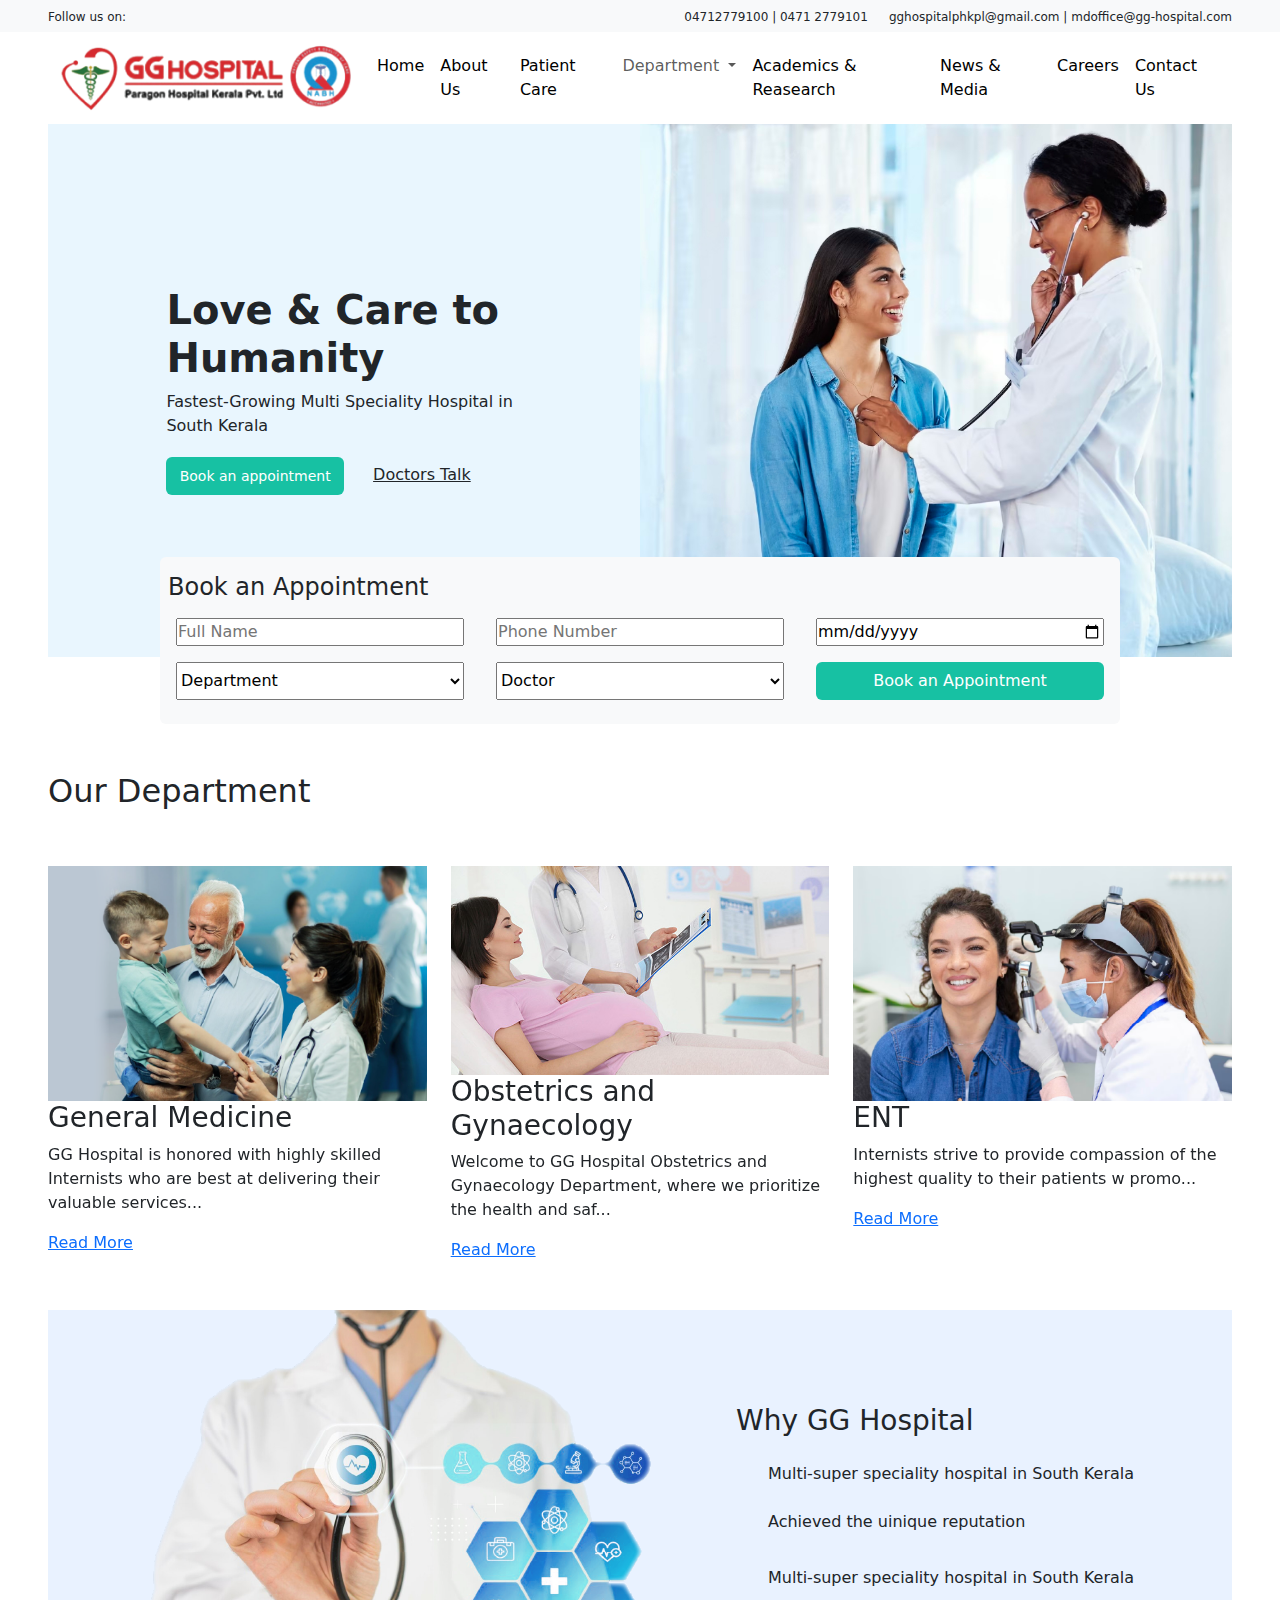
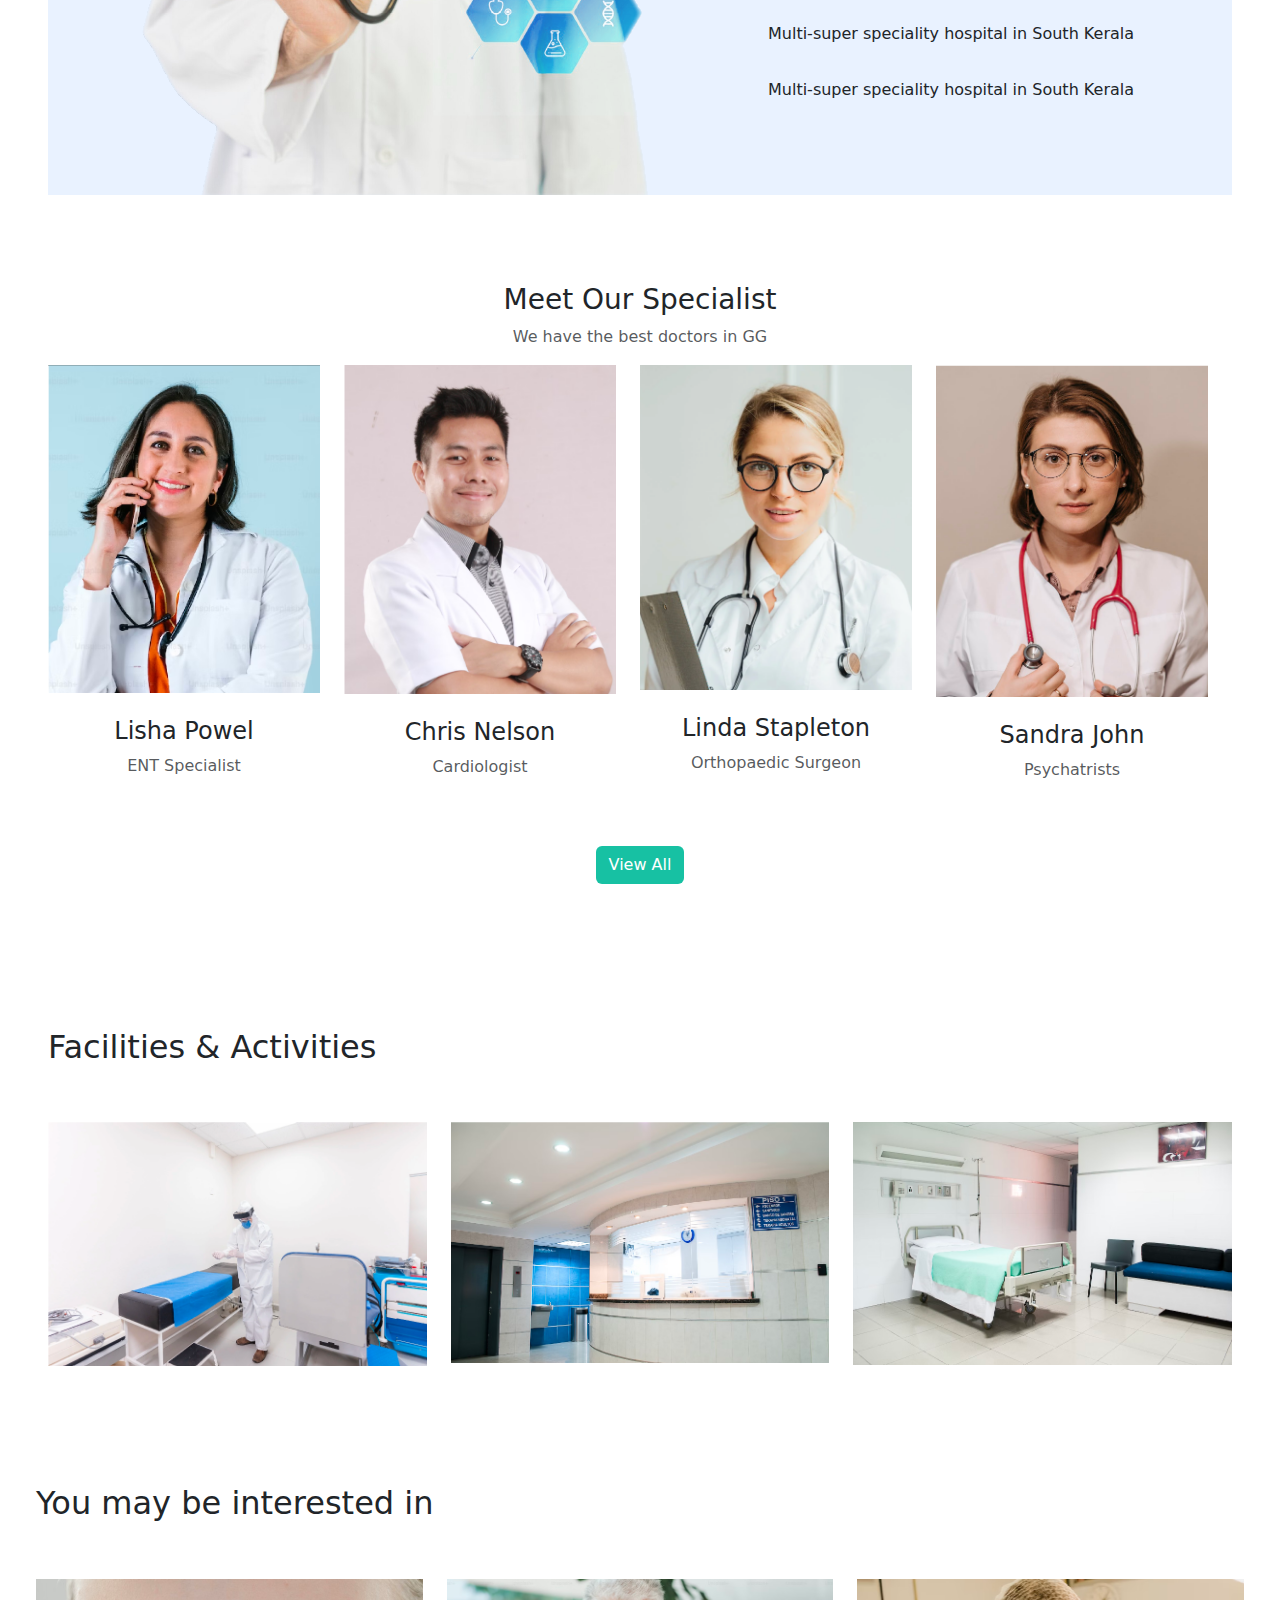
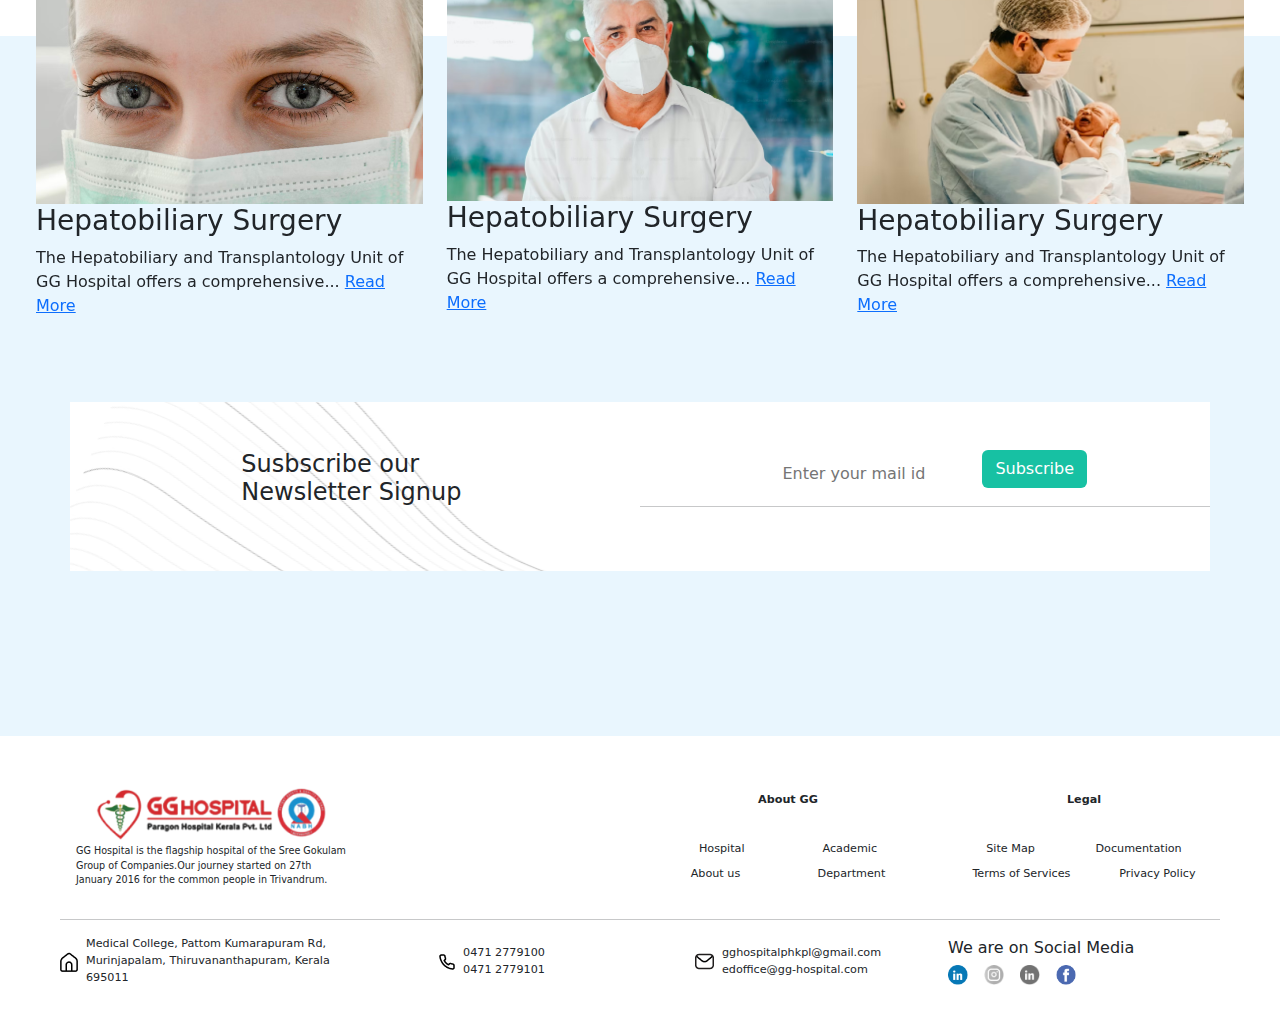
<file: index.html>
<!DOCTYPE html>
<html lang="en">
 
<head>
    <meta charset="UTF-8">
    <meta name="viewport" content="width=device-width, initial-scale=1.0">
    <title>GG Hospital</title>
    <link rel="stylesheet" href="https://cdnjs.cloudflare.com/ajax/libs/font-awesome/5.15.4/css/all.min.css">
    <link rel="stylesheet" href="index.css">
    <link href="https://cdn.jsdelivr.net/npm/bootstrap@5.3.3/dist/css/bootstrap.min.css" rel="stylesheet"
        integrity="sha384-QWTKZyjpPEjISv5WaRU9OFeRpok6YctnYmDr5pNlyT2bRjXh0JMhjY6hW+ALEwIH" crossorigin="anonymous">
    <link rel="stylesheet" href="https://cdn.jsdelivr.net/npm/bootstrap-icons@1.11.1/font/bootstrap-icons.css"
        integrity="sha384-4LISF5TTJX/fLmGSxO53rV4miRxdg84mZsxmO8Rx5jGtp/LbrixFETvWa5a6sESd" crossorigin="anonymous">
 
</head>
 
<body>
    <div class="d-flex justify-content-between px-5 py-1 bg-light">
        <div>
            <p class="d-inline fs-12">Follow us on: </p>
            <a href="" class="text-muted px-2 fs-12"><i class="bi bi-linkedin"></i></a>
            <a href="" class="text-muted px-2 fs-12"><i class="bi bi-youtube"></i></a>
            <a href="" class="text-muted px-2 fs-12"><i class="bi bi-instagram"></i></a>
            <a href="" class="text-muted px-2 fs-12"><i class="bi bi-facebook"></i></a>
        </div>
        <div>
            <i class="bi bi-telephone"></i>
            <p class="d-inline me-3 fs-12">04712779100 | 0471 2779101</p>
            <i class="bi bi-envelope"></i>
            <p class="d-inline fs-12">gghospitalphkpl@gmail.com | mdoffice@gg-hospital.com</p>
        </div>
    </div>
    <nav class="navbar navbar-expand-lg mx-5">
        <div class="container-fluid d-flex justify-content-between">
            <div>
                <a class="navbar-brand" href="#"><img src="assests/logo.png" /></a>
            </div>
            <div>
                <button class="navbar-toggler" type="button" data-bs-toggle="collapse"
                    data-bs-target="#navbarSupportedContent" aria-controls="navbarSupportedContent"
                    aria-expanded="false" aria-label="Toggle navigation">
                    <span class="navbar-toggler-icon"></span>
                </button>
                <div class="collapse navbar-collapse" id="navbarSupportedContent">
                    <ul class="navbar-nav me-auto mb-2 mb-lg-0">
                        <li class="nav-item">
                            <a class="nav-link active " aria-current="page" href="#">Home</a>
                        </li>
                        <li class="nav-item">
                            <a class="nav-link active" aria-current="page" href="#">About Us</a>
                        </li>
                        <li class="nav-item">
                            <a class="nav-link active" aria-current="page" href="#">Patient Care</a>
                        </li>
                        <li class="nav-item dropdown">
                            <a class="nav-link dropdown-toggle" href="#" role="button" data-bs-toggle="dropdown"
                                aria-expanded="false">
                                Department
                            </a>
                            <ul class="dropdown-menu">
                                <li><a class="dropdown-item" href="#">Preventive Checkup Directory</a></li>
                            </ul>
                        </li>
                        <li class="nav-item">
                            <a class="nav-link active" aria-current="page" href="#">Academics & Reasearch</a>
                        </li>
                        <li class="nav-item">
                            <a class="nav-link active" aria-current="page" href="#">News & Media</a>
                        </li>
                        <li class="nav-item">
                            <a class="nav-link active" aria-current="page" href="#">Careers</a>
                        </li>
                        <li class="nav-item">
                            <a class="nav-link active" aria-current="page" href="#">Contact Us</a>
                        </li>
                    </ul>
                </div>
            </div>
        </div>
    </nav>
 
    <div class="d-flex mx-5">
        <div class="d-flex justify-content-center align-items-center w-50 bg-home">
            <div class="d-flex flex-column w-60">
                <h1 class="fw-bolder">Love & Care to Humanity</h1>
                <p>Fastest-Growing Multi Speciality Hospital in South Kerala</p>
                <div>
                    <button class="btn btn-custom w-50 me-3 text-white"><span class="fs-14">Book an appointment</span></button>
                    <a class="text-dark"><i class="bi bi-play-circle-fill pe-2 fs-24"></i>Doctors Talk</a>
                </div>
            </div>
        </div>
        <div class="w-50">
            <img class="w-100" src="assests/home-image.png" alt="home-image">
        </div>
    </div>
 
    <!-- home section -->
    <div class="d-flex justify-content-center">
        <div class="d-flex flex-column mx-5 py-3 rounded m0 w-75 bg-light">
            <h4 class="ps-2">Book an Appointment</h4>
            <form>
                <div class="d-flex flex-wrap justify-content-around py-2">
                    <input class="w-30" type="text" placeholder="Full Name">
                    <input class="w-30" type="number" placeholder="Phone Number">
                    <input class="w-30" type="date" placeholder="Select Date">
                </div>
                <div class="d-flex flex-wrap justify-content-around py-2">
                    <select class="w-30">
                        <option class="text-muted">Department</option>
                        <option>Genral Medicine</option>
                        <option>Obstetris and Gynaecology</option>
                        <option>ENT</option>
                        <option>Emergency Medicine</option>
                        <option>Dermatology</option>
                    </select>
                    <select class="w-30">
                        <option>Doctor</option>
                    </select>
                    <button class="btn btn-custom w-30 text-white">Book an Appointment</button>
                </div>
            </form>
        </div>
    </div>
 
 
    <!-- our departments section -->
    <div class="mx-5 pb-5">
        <div class="d-flex justify-content-between py-5">
            <h2>Our Department</h2>
            <div>
                <button class="border-0 bg-white px-2" data-bs-target="#carouselSlides" data-bs-slide="previous">
                    <i class="bi bi-arrow-left fs-24"></i>
                </button>
                <button class="border-0 bg-white fs-24" data-bs-target="#carouselSlide1" data-bs-slide="next">
                    <i class="bi bi-arrow-right"></i>
                </button>
            </div>
        </div>
        <div id="carouselSlide1" class="carousel slide position-relative" data-bs-ride="carousel">
            <div class="carousel-inner">
                <div class="carousel-item active">
                    <div class="row">
                        <div class="col-4">
                            <img src="assests/D1.jpg" class="d-block w-100" alt="D1">
                            <div class="description">
                                <h3>General Medicine</h3>
                                <p>GG Hospital is honored with highly skilled Internists who are best at delivering
                                    their valuable services...</p>
                                <a href="" class="text-primary">Read More</a>
                            </div>
                        </div>
                        <div class="col-4">
                            <img src="assests/D2.jpg" class="d-block w-100" alt="D2">
                            <h3>Obstetrics and Gynaecology</h3>
                            <p>Welcome to GG Hospital Obstetrics and Gynaecology Department, where we prioritize the
                                health and saf...</p>
                            <a href="" class="text-primary">Read More</a>
                        </div>
                        <div class="col-4">
                            <img src="assests/D3.jpg" class="d-block w-100" alt="D3">
                            <h3>ENT</h3>
                            <p>Internists strive to provide compassion of the highest quality to their patients w
                                promo...</p>
                            <a href="" class="text-primary">Read More</a>
                        </div>
                    </div>
                </div>
                <div class="carousel-item">
                    <div class="row">
                        <div class="col-4">
                            <img src="assests/D4.jpg" class="d-block w-100" alt="D4">
                            <h3>Orthopaedics</h3>
                            <a href="" class="text-primary">Read More</a>
                        </div>
                        <div class="col-4">
                            <img src="assests/D5.jpg" class="d-block w-100" alt="D5">
                            <h3>Emergency Medicine</h3>
                            <p>We have a state-of-the-art emergency department manned by qualified and trained emergency
                                physicians...</p>
                            <a href="" class="text-primary">Read More</a>
 
                        </div>
                        <div class="col-4">
                            <img src="assests/D6.jpg" class="d-block w-100" alt="D6">
                            <h3>Pediatrics Cardiology</h3>
                            <p>Internists strive to provide compassionate care of the highest quality to their patients
                                while promoting healthy lifestyles...</p>
                            <a href="" class="text-primary">Read More</a>
 
                        </div>
                    </div>
                </div>
            </div>
        </div>
    </div>
    <!-- why gg hospital section -->
    <div class="bg-why-gg-hospital d-flex mx-5">
        <div class="w-50">
            <img src="assests/why-gg-image" alt="why-gg-hospital">
        </div>
        <div class="d-flex flex-column w-50 justify-content-center mx-5 px-5 py-5">
            <h3 class="my-4">Why GG Hospital</h3>
            <div class="d-flex">
                <i class="bi bi-check-circle px-3 text-success"></i>
                <p>Multi-super speciality hospital in South Kerala</p>
            </div>
            <div class="d-flex my-2">
                <i class="bi bi-check-circle px-3 text-success"></i>
                <p>Achieved the uinique reputation</p>
            </div>
            <div class="d-flex my-2">
                <i class="bi bi-check-circle px-3 text-success"></i>
                <p>Multi-super speciality hospital in South Kerala</p>
            </div>
            <div class="d-flex my-2">
                <i class="bi bi-check-circle px-3 text-success"></i>
                <p>Multi-super speciality hospital in South Kerala</p>
            </div>
            <div class="d-flex my-2">
                <i class="bi bi-check-circle px-3 text-success"></i>
                <p>Multi-super speciality hospital in South Kerala</p>
            </div>
        </div>
    </div>
 
    <!-- meet our specialist section -->
 
    <div class="d-flex flex-column my-5 mx-5 pt-40">
        <div class="d-flex justify-content-center">
            <h3>Meet Our Specialist</h3>
        </div>
        <div class="d-flex justify-content-center">
            <p class="text-muted">We have the best doctors in GG</p>
        </div>
        <div class="row w-100">
            <div class="col-3">
                <img src="assests/doc1-image.png " class="w-100" alt="doc1">
                <h4 class="d-flex justify-content-center mt-4">Lisha Powel</h4>
                <p class="d-flex justify-content-center text-muted">ENT Specialist</p>
            </div>
            <div class="col-3">
                <img src="assests/doc2-image.png" class="w-100" alt="doc2">
                <h4 class="d-flex justify-content-center mt-4">Chris Nelson</h4>
                <p class="d-flex justify-content-center text-muted">Cardiologist</p>
            </div>
            <div class="col-3">
                <img src="assests/doc3-image.png" class="w-100"alt="doc3">
                <h4 class="d-flex justify-content-center mt-4">Linda Stapleton</h4>
                <p class="d-flex justify-content-center text-muted">Orthopaedic Surgeon</p>
            </div>
            <div class="col-3">
                <img src="assests/doc4-image.png" class="w-100" alt="doc4">
                <h4 class="d-flex justify-content-center mt-4">Sandra John</h4>
                <p class="d-flex justify-content-center text-muted">Psychatrists</p>
            </div>
             
        </div>
        <div class="d-flex justify-content-center my-5">
            <button type="button" class="btn btn-custom text-white ">View All</button>
        </div>
    </div>
 
    <!-- facilities and activities section -->
    <div class="mx-5 my-5">
        <div class="d-flex justify-content-between py-5">
            <h2 >Facilities & Activities</h2>
            <div>
                <button class="border-0 bg-white px-2" data-bs-target="#carouselSlide2" data-bs-slide="previous">
                    <i class="bi bi-arrow-left fs-24"></i>
                </button>
                <button class="border-0 bg-white fs-24" data-bs-target="#carouselSlide2" data-bs-slide="next">
                    <i class="bi bi-arrow-right"></i>
                </button>
            </div>
        </div>
        <div id="carouselSlide2" class="carousel slide position-relative " style="margin-bottom: 270px;" data-bs-ride="carousel">
            <div class="carousel-inner">
                <div class="carousel-item active">
                    <div class="row">
                        <div class="col-4">
                            <img src="assests/facility1-image.png" class="d-block w-100" alt="D1">
                        </div>
                        <div class="col-4">
                            <img src="assests/facility2-image.png" class="d-block w-100" alt="D2">
                        </div>
                        <div class="col-4">
                            <img src="assests/facility3-image.png" class="d-block w-100" alt="D3">
                        </div>
                    </div>
                </div>
                <div class="carousel-item">
                    <div class="row">
                        <div class="col-4">
                            <img src="assests/facility1-image.png" class="d-block w-100" alt="D4">
                        </div>
                        <div class="col-4">
                            <img src="assests/facility2-image.png" class="d-block w-100" alt="D5">
                        </div>
                        <div class="col-4">
                            <img src="assests/facility3-image.png" class="d-block w-100" alt="D6">
                        </div>
                    </div>
                </div>
            </div>
        </div>
    </div>
   
</div>
 
<!-- you may be interested in section  -->
 

 
<!-- news letter -->
 
<div class="bg-intrestbackground  d-flex row justify-content-center">

    
    <div class="d-flex justify-content-center">
        <!-- Interest starts -->
        <div class="mx-5 interests">
            <div class="d-flex justify-content-between py-5">
                <h2>You may be interested in</h2>
                <div>
                    <button class="border-0 bg-white px-2" data-bs-target="#carouselSlide3" data-bs-slide="previous">
                        <i class="bi bi-arrow-left fs-24"></i>
                    </button>
                    <button class="border-0 bg-white fs-24" data-bs-target="#carouselSlide3" data-bs-slide="next">
                        <i class="bi bi-arrow-right"></i>
                    </button>
                </div>
            </div>
            <div id="carouselSlide3" class="carousel slide position-relative" data-bs-ride="carousel">
                <div class="carousel-inner">
                    <div class="carousel-item active">
                        <div class="row">
                            <div class="col-4">
                                <img src="assests/interest1-image.png" class="d-block w-100" alt="i1">
                                    <h3>Hepatobiliary Surgery</h3>
                                    <p> The Hepatobiliary and Transplantology Unit of GG Hospital offers a comprehensive... <a href="">Read More</a></p>
                            </div>
                            <div class="col-4">
                                <img src="assests/interest2-image.png" class="d-block w-100" alt="i2">
                                <h3>Hepatobiliary Surgery</h3>
                                    <p> The Hepatobiliary and Transplantology Unit of GG Hospital offers a comprehensive... <a href="">Read More</a></p>
                            </div>
                            <div class="col-4">
                                <img src="assests/interest3-image.png" class="d-block w-100" alt="i3">
                                <h3>Hepatobiliary Surgery</h3>
                                    <p> The Hepatobiliary and Transplantology Unit of GG Hospital offers a comprehensive... <a href="">Read More</a></p>
                            </div>
                        </div>
                    </div>
                    <div class="carousel-item">
                        <div class="row ">
                            <div class="col-4">
                                <img src="assests/interest1-image.png" class="d-block w-100" alt="i4">
                                <h3>Hepatobiliary Surgery</h3>
                                <p> The Hepatobiliary and Transplantology Unit of GG Hospital offers a comprehensive... <a href="">Read More</a></p>
                            </div>
                            <div class="col-4">
                                <img src="assests/interest2-image.png" class="d-block w-100" alt="i5">
                                <h3>Hepatobiliary Surgery</h3>
                                    <p> The Hepatobiliary and Transplantology Unit of GG Hospital offers a comprehensive... <a href="">Read More</a></p>
         
                            </div>
                            <div class="col-4">
                                <img src="assests/interest3-image.png" class="d-block w-100" alt="i6">
                                <h3>Hepatobiliary Surgery</h3>
                                    <p> The Hepatobiliary and Transplantology Unit of GG Hospital offers a comprehensive... <a href="">Read More</a></p>
         
                            </div>
                        </div>
                    </div>
                </div>
            </div>
        </div>



        <!-- Interest ends -->

    </div>
    <div class="d-flex justify-content-center ">
        <div class="subscribe ">
            <div class="bg-subscribe d-flex justify-content-center py-5 ">
                <div class="w-50">
                    <h4 class="w-40 mx-auto ">Susbscribe our Newsletter Signup</h4>
                </div>
                <div class="w-50">
                    <div class="w-50 mx-auto d-flex ">
                        <div>
                        
                            <input type="email" placeholder="Enter your mail id" class="py-1 mt-2 border-0">
                        </div>
                        <div >
                            <button type="button" class="btn btn-custom text-white ">Subscribe</button>


                        </div>

                    </div>
                    <hr>
                </div>
            </div>
        </div>
    </div>
    
</div>
<div class="d-flex row justify-content-center m-5">
    <div class="">
        <div class="row">
            <div class="col-6" >
                <div class="d-flex row justify-content-center ">
                    <div class="px-5">
                        <img src="assests/logo.png" alt="logo" style="height: 60px;">
    
                    </div>
                    <div>
                        <p class="px-3" style="font-size: 0.6rem;">GG Hospital is the flagship hospital of the Sree Gokulam  <BR> Group of Companies.Our journey started on 27th <br>
            January 2016 for the common people in Trivandrum.</p>
    
                    </div>

                </div>

            </div>
            <div class="col-3" style="font-size: 0.7rem;">
                <div class="footermain">
                    <div class="col-12  d-flex p-2 justify-content-center">
                        <p class="fw-bolder">About GG</p>
                    </div>
                    <div class="d-flex flex-wrap justify-content-around ">
                            <div class="col-12 d-flex justify-content-around p-2">
                                <div>Hospital</div>
                                <div>Academic</div>

                            </div>
                            <div class="col-12 d-flex justify-content-around">
                                <div>About us</div>
                                <div>Department</div>

                            </div>
                        
                       
                           
                       
                      
                    </div>

                </div>

            </div>
                
            <div class="col-3" style="font-size: 0.7rem;">
                <div class="footermain2">
                    <div class="col-12  d-flex p-2 justify-content-center">
                        <p class="fw-bolder">Legal</p>
                    </div>
                    <div class="d-flex flex-wrap justify-content-center ">
                            <div class="col-12 d-flex justify-content-around p-2">
                                <div>Site Map</div>
                                <div>Documentation</div>

                            </div>
                            <div class="col-12 d-flex justify-content-around">
                                <div>Terms of Services</div>
                                <div>Privacy Policy</div>

                            </div>
                        
                       
                           
                       
                      
                    </div>

                </div>
                
            </div>

        </div>

    </div>
    <div class="" style="font-size: .7rem;">
        <hr>
        <div class="d-flex justify-content-between align-items-center     row">
            <div class="d-flex align-items-center gap-2 col-3">
                <img src="../assests/icons/home.png" alt="" class="footer-icons">

                    <p class="my-auto">Medical College, Pattom Kumarapuram Rd, <br> Murinjapalam, Thiruvananthapuram, Kerala 695011</p>
            </div>
            <div class="d-flex align-items-center justify-content-center gap-2 col-3">
                <img src="../assests/icons/phone.png" alt="" class="footer-icons">
                <p class="my-auto">0471 2779100 <br>0471 2779101</p>
            </div>
            <div class="d-flex align-items-center justify-content-center gap-2 col-3">
                <img src="../assests/icons/mail.png" alt="" class="footer-icons">
                <p class="my-auto">gghospitalphkpl@gmail.com <br> edoffice@gg-hospital.com</p>
            </div>
            <div class="col-3">
                <h6>We are on Social Media</h6>
                <div class="d-flex justify-content-between gap-3" id="footer-social"style="width:20px;">
                    <img src="../assests/icons/linkedin.png" alt=""style="width:20px;">
                    <img src="../assests/icons/instagram.png" alt=""style="width:20px;">
                    <img src="../assests/icons/linkdin.png" alt=""style="width:20px;">
                    <img src="../assests/icons/fb.png" alt=""style="width:20px;">
                </div>
            </div>
        </div>


</div>
</body>
<script src="https://cdnjs.cloudflare.com/ajax/libs/bootstrap/5.3.0/js/bootstrap.bundle.min.js "></script>
<script src="ggjavasc.js"></script>
 
</html>
</file>
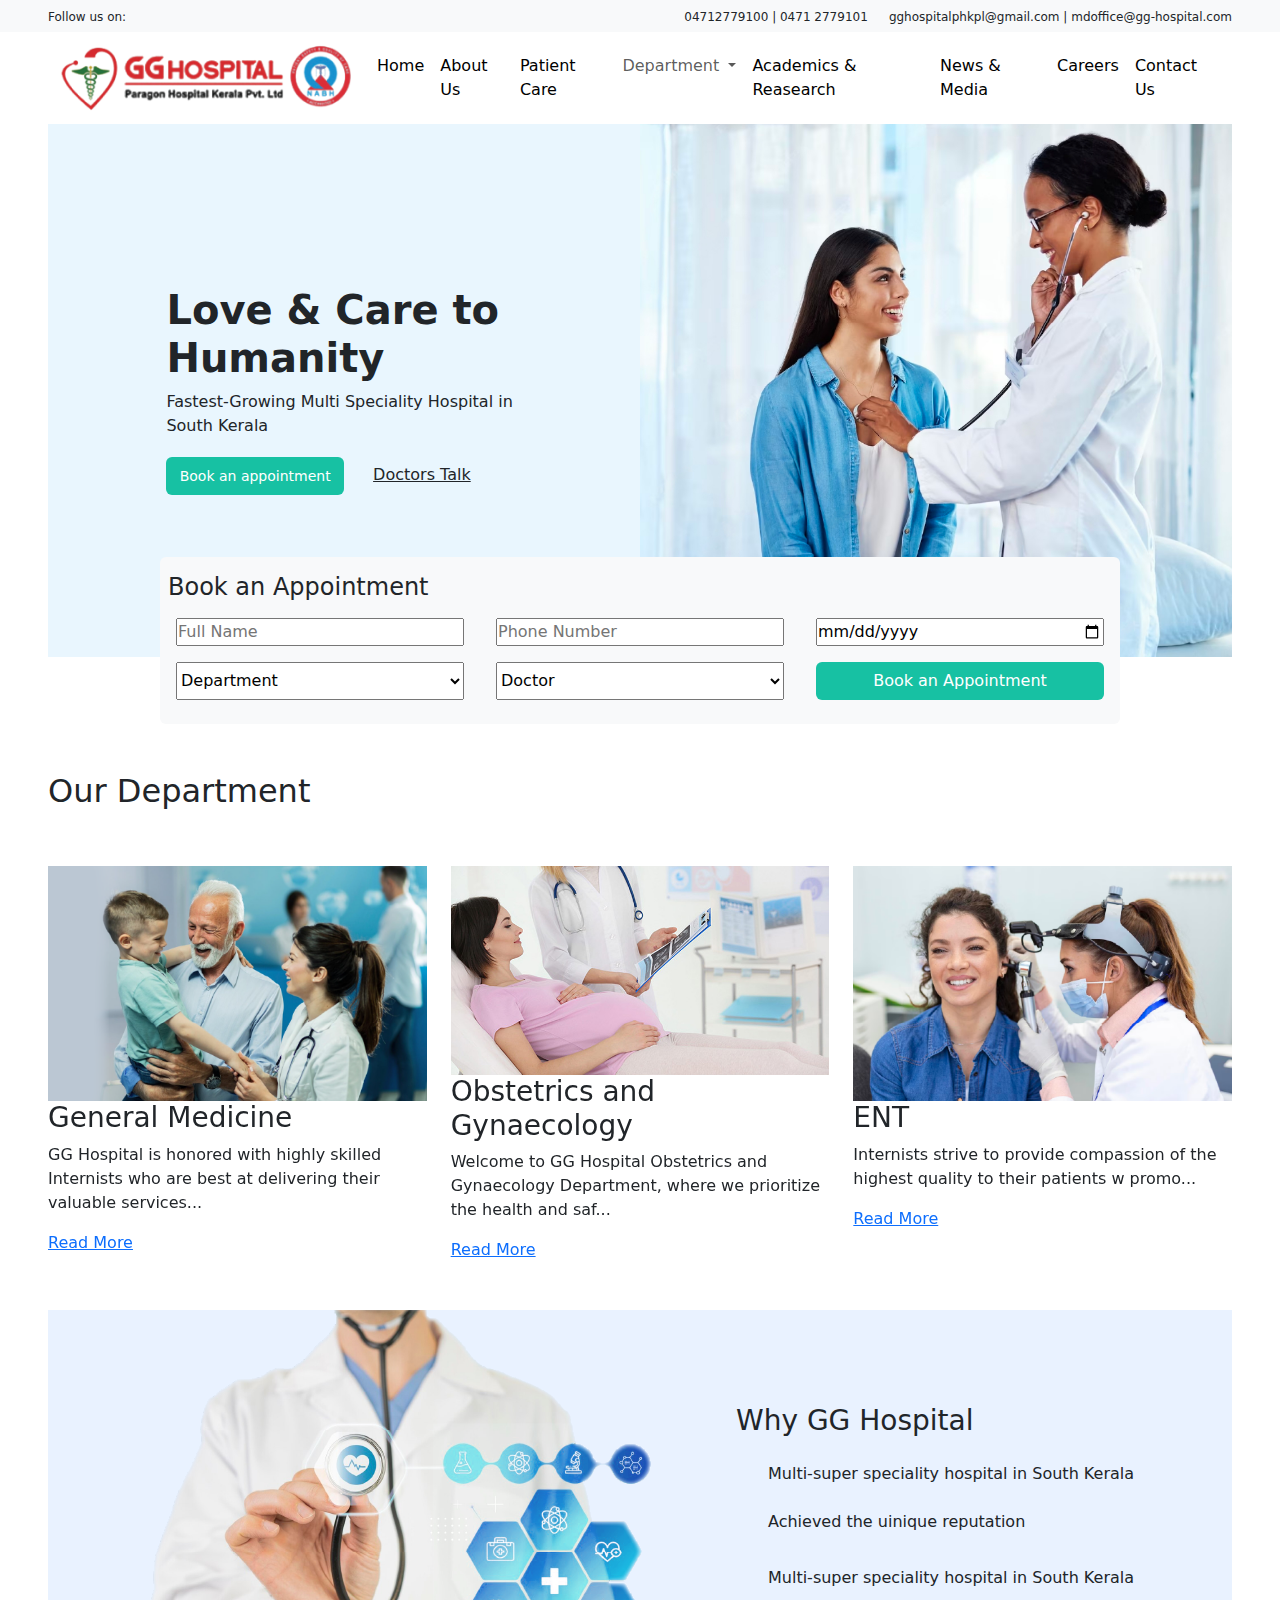
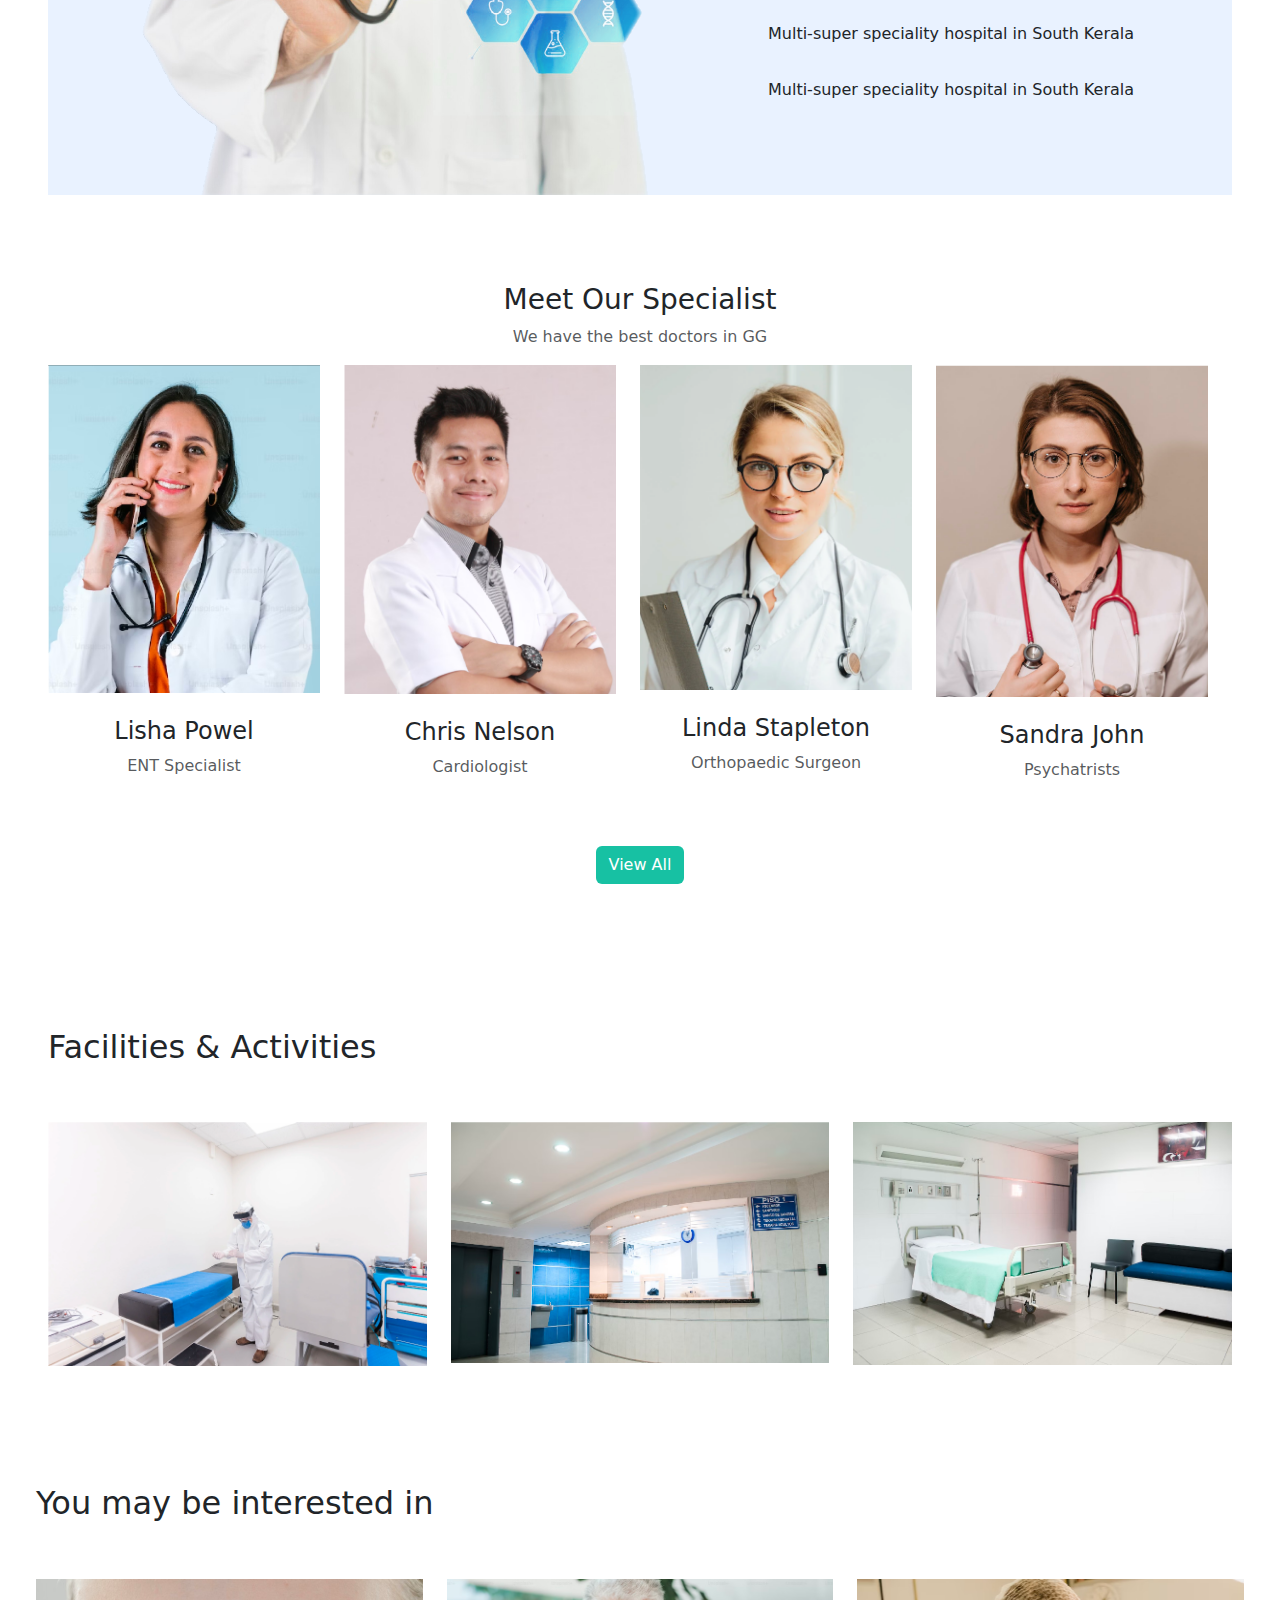
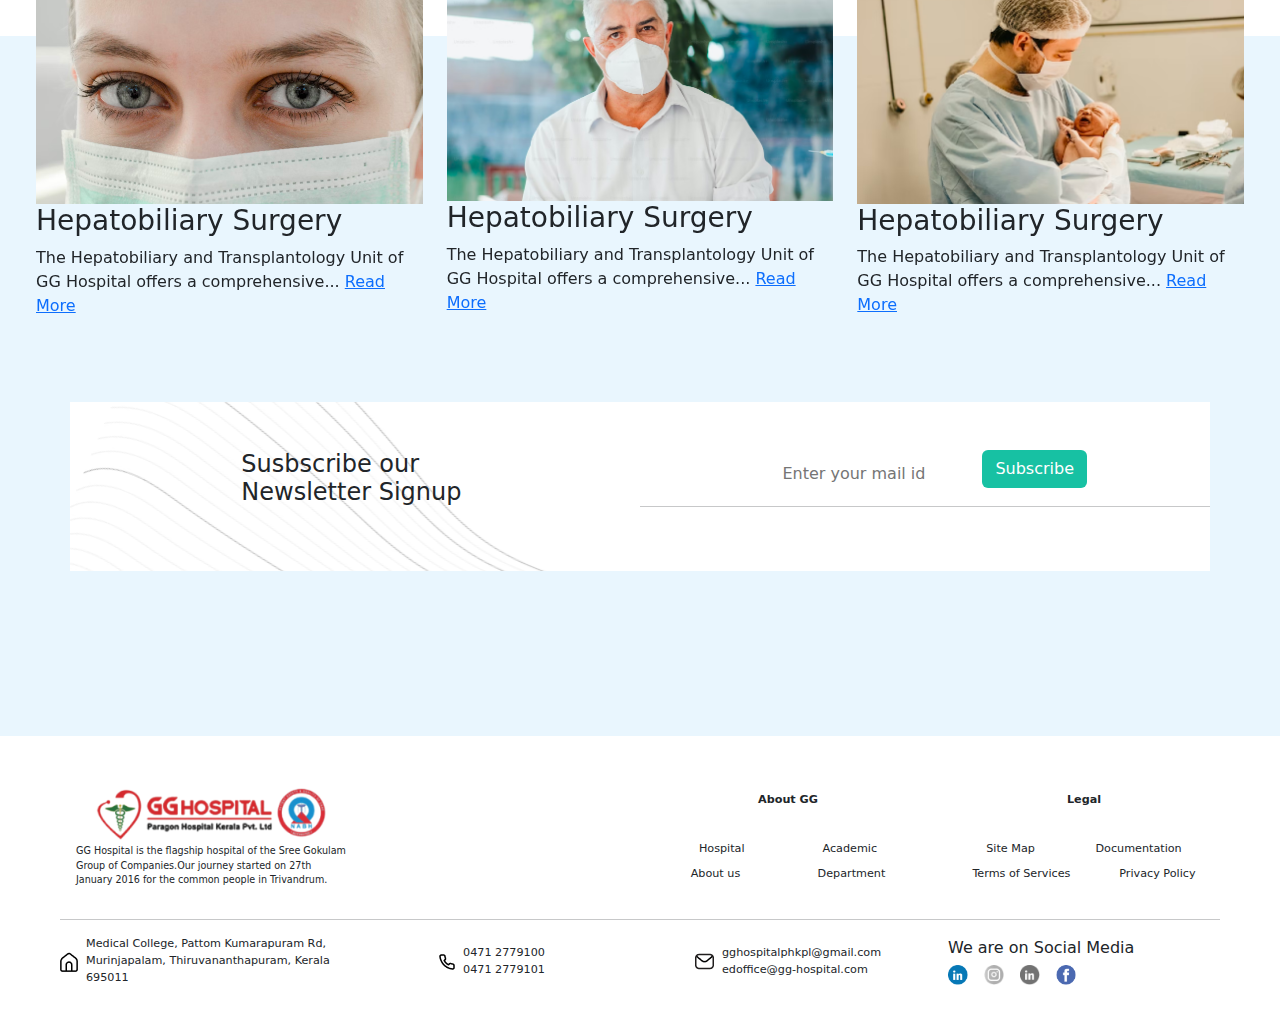
<file: ggindex.html>
<!DOCTYPE html>
<html lang="en">
 
<head>
    <meta charset="UTF-8">
    <meta name="viewport" content="width=device-width, initial-scale=1.0">
    <title>GG Hospital</title>
    <link rel="stylesheet" href="https://cdnjs.cloudflare.com/ajax/libs/font-awesome/5.15.4/css/all.min.css">
    <link rel="stylesheet" href="index.css">
    <link href="https://cdn.jsdelivr.net/npm/bootstrap@5.3.3/dist/css/bootstrap.min.css" rel="stylesheet"
        integrity="sha384-QWTKZyjpPEjISv5WaRU9OFeRpok6YctnYmDr5pNlyT2bRjXh0JMhjY6hW+ALEwIH" crossorigin="anonymous">
    <link rel="stylesheet" href="https://cdn.jsdelivr.net/npm/bootstrap-icons@1.11.1/font/bootstrap-icons.css"
        integrity="sha384-4LISF5TTJX/fLmGSxO53rV4miRxdg84mZsxmO8Rx5jGtp/LbrixFETvWa5a6sESd" crossorigin="anonymous">
 
</head>
 
<body>
    <div class="d-flex justify-content-between px-5 py-1 bg-light">
        <div>
            <p class="d-inline fs-12">Follow us on: </p>
            <a href="" class="text-muted px-2 fs-12"><i class="bi bi-linkedin"></i></a>
            <a href="" class="text-muted px-2 fs-12"><i class="bi bi-youtube"></i></a>
            <a href="" class="text-muted px-2 fs-12"><i class="bi bi-instagram"></i></a>
            <a href="" class="text-muted px-2 fs-12"><i class="bi bi-facebook"></i></a>
        </div>
        <div>
            <i class="bi bi-telephone"></i>
            <p class="d-inline me-3 fs-12">04712779100 | 0471 2779101</p>
            <i class="bi bi-envelope"></i>
            <p class="d-inline fs-12">gghospitalphkpl@gmail.com | mdoffice@gg-hospital.com</p>
        </div>
    </div>
    <nav class="navbar navbar-expand-lg mx-5">
        <div class="container-fluid d-flex justify-content-between">
            <div>
                <a class="navbar-brand" href="#"><img src="assests/logo.png" /></a>
            </div>
            <div>
                <button class="navbar-toggler" type="button" data-bs-toggle="collapse"
                    data-bs-target="#navbarSupportedContent" aria-controls="navbarSupportedContent"
                    aria-expanded="false" aria-label="Toggle navigation">
                    <span class="navbar-toggler-icon"></span>
                </button>
                <div class="collapse navbar-collapse" id="navbarSupportedContent">
                    <ul class="navbar-nav me-auto mb-2 mb-lg-0">
                        <li class="nav-item">
                            <a class="nav-link active " aria-current="page" href="#">Home</a>
                        </li>
                        <li class="nav-item">
                            <a class="nav-link active" aria-current="page" href="#">About Us</a>
                        </li>
                        <li class="nav-item">
                            <a class="nav-link active" aria-current="page" href="#">Patient Care</a>
                        </li>
                        <li class="nav-item dropdown">
                            <a class="nav-link dropdown-toggle" href="#" role="button" data-bs-toggle="dropdown"
                                aria-expanded="false">
                                Department
                            </a>
                            <ul class="dropdown-menu">
                                <li><a class="dropdown-item" href="#">Preventive Checkup Directory</a></li>
                            </ul>
                        </li>
                        <li class="nav-item">
                            <a class="nav-link active" aria-current="page" href="#">Academics & Reasearch</a>
                        </li>
                        <li class="nav-item">
                            <a class="nav-link active" aria-current="page" href="#">News & Media</a>
                        </li>
                        <li class="nav-item">
                            <a class="nav-link active" aria-current="page" href="#">Careers</a>
                        </li>
                        <li class="nav-item">
                            <a class="nav-link active" aria-current="page" href="#">Contact Us</a>
                        </li>
                    </ul>
                </div>
            </div>
        </div>
    </nav>
 
    <div class="d-flex mx-5">
        <div class="d-flex justify-content-center align-items-center w-50 bg-home">
            <div class="d-flex flex-column w-60">
                <h1 class="fw-bolder">Love & Care to Humanity</h1>
                <p>Fastest-Growing Multi Speciality Hospital in South Kerala</p>
                <div>
                    <button class="btn btn-custom w-50 me-3 text-white"><span class="fs-14">Book an appointment</span></button>
                    <a class="text-dark"><i class="bi bi-play-circle-fill pe-2 fs-24"></i>Doctors Talk</a>
                </div>
            </div>
        </div>
        <div class="w-50">
            <img class="w-100" src="assests/home-image.png" alt="home-image">
        </div>
    </div>
 
    <!-- home section -->
    <div class="d-flex justify-content-center">
        <div class="d-flex flex-column mx-5 py-3 rounded m0 w-75 bg-light">
            <h4 class="ps-2">Book an Appointment</h4>
            <form>
                <div class="d-flex flex-wrap justify-content-around py-2">
                    <input class="w-30" type="text" placeholder="Full Name">
                    <input class="w-30" type="number" placeholder="Phone Number">
                    <input class="w-30" type="date" placeholder="Select Date">
                </div>
                <div class="d-flex flex-wrap justify-content-around py-2">
                    <select class="w-30">
                        <option class="text-muted">Department</option>
                        <option>Genral Medicine</option>
                        <option>Obstetris and Gynaecology</option>
                        <option>ENT</option>
                        <option>Emergency Medicine</option>
                        <option>Dermatology</option>
                    </select>
                    <select class="w-30">
                        <option>Doctor</option>
                    </select>
                    <button class="btn btn-custom w-30 text-white">Book an Appointment</button>
                </div>
            </form>
        </div>
    </div>
 
 
    <!-- our departments section -->
    <div class="mx-5 pb-5">
        <div class="d-flex justify-content-between py-5">
            <h2>Our Department</h2>
            <div>
                <button class="border-0 bg-white px-2" data-bs-target="#carouselSlides" data-bs-slide="previous">
                    <i class="bi bi-arrow-left fs-24"></i>
                </button>
                <button class="border-0 bg-white fs-24" data-bs-target="#carouselSlide1" data-bs-slide="next">
                    <i class="bi bi-arrow-right"></i>
                </button>
            </div>
        </div>
        <div id="carouselSlide1" class="carousel slide position-relative" data-bs-ride="carousel">
            <div class="carousel-inner">
                <div class="carousel-item active">
                    <div class="row">
                        <div class="col-4">
                            <img src="assests/D1.jpg" class="d-block w-100" alt="D1">
                            <div class="description">
                                <h3>General Medicine</h3>
                                <p>GG Hospital is honored with highly skilled Internists who are best at delivering
                                    their valuable services...</p>
                                <a href="" class="text-primary">Read More</a>
                            </div>
                        </div>
                        <div class="col-4">
                            <img src="assests/D2.jpg" class="d-block w-100" alt="D2">
                            <h3>Obstetrics and Gynaecology</h3>
                            <p>Welcome to GG Hospital Obstetrics and Gynaecology Department, where we prioritize the
                                health and saf...</p>
                            <a href="" class="text-primary">Read More</a>
                        </div>
                        <div class="col-4">
                            <img src="assests/D3.jpg" class="d-block w-100" alt="D3">
                            <h3>ENT</h3>
                            <p>Internists strive to provide compassion of the highest quality to their patients w
                                promo...</p>
                            <a href="" class="text-primary">Read More</a>
                        </div>
                    </div>
                </div>
                <div class="carousel-item">
                    <div class="row">
                        <div class="col-4">
                            <img src="assests/D4.jpg" class="d-block w-100" alt="D4">
                            <h3>Orthopaedics</h3>
                            <a href="" class="text-primary">Read More</a>
                        </div>
                        <div class="col-4">
                            <img src="assests/D5.jpg" class="d-block w-100" alt="D5">
                            <h3>Emergency Medicine</h3>
                            <p>We have a state-of-the-art emergency department manned by qualified and trained emergency
                                physicians...</p>
                            <a href="" class="text-primary">Read More</a>
 
                        </div>
                        <div class="col-4">
                            <img src="assests/D6.jpg" class="d-block w-100" alt="D6">
                            <h3>Pediatrics Cardiology</h3>
                            <p>Internists strive to provide compassionate care of the highest quality to their patients
                                while promoting healthy lifestyles...</p>
                            <a href="" class="text-primary">Read More</a>
 
                        </div>
                    </div>
                </div>
            </div>
        </div>
    </div>
    <!-- why gg hospital section -->
    <div class="bg-why-gg-hospital d-flex mx-5">
        <div class="w-50">
            <img src="assests/why-gg-image" alt="why-gg-hospital">
        </div>
        <div class="d-flex flex-column w-50 justify-content-center mx-5 px-5 py-5">
            <h3 class="my-4">Why GG Hospital</h3>
            <div class="d-flex">
                <i class="bi bi-check-circle px-3 text-success"></i>
                <p>Multi-super speciality hospital in South Kerala</p>
            </div>
            <div class="d-flex my-2">
                <i class="bi bi-check-circle px-3 text-success"></i>
                <p>Achieved the uinique reputation</p>
            </div>
            <div class="d-flex my-2">
                <i class="bi bi-check-circle px-3 text-success"></i>
                <p>Multi-super speciality hospital in South Kerala</p>
            </div>
            <div class="d-flex my-2">
                <i class="bi bi-check-circle px-3 text-success"></i>
                <p>Multi-super speciality hospital in South Kerala</p>
            </div>
            <div class="d-flex my-2">
                <i class="bi bi-check-circle px-3 text-success"></i>
                <p>Multi-super speciality hospital in South Kerala</p>
            </div>
        </div>
    </div>
 
    <!-- meet our specialist section -->
 
    <div class="d-flex flex-column my-5 mx-5 pt-40">
        <div class="d-flex justify-content-center">
            <h3>Meet Our Specialist</h3>
        </div>
        <div class="d-flex justify-content-center">
            <p class="text-muted">We have the best doctors in GG</p>
        </div>
        <div class="row w-100">
            <div class="col-3">
                <img src="assests/doc1-image.png " class="w-100" alt="doc1">
                <h4 class="d-flex justify-content-center mt-4">Lisha Powel</h4>
                <p class="d-flex justify-content-center text-muted">ENT Specialist</p>
            </div>
            <div class="col-3">
                <img src="assests/doc2-image.png" class="w-100" alt="doc2">
                <h4 class="d-flex justify-content-center mt-4">Chris Nelson</h4>
                <p class="d-flex justify-content-center text-muted">Cardiologist</p>
            </div>
            <div class="col-3">
                <img src="assests/doc3-image.png" class="w-100"alt="doc3">
                <h4 class="d-flex justify-content-center mt-4">Linda Stapleton</h4>
                <p class="d-flex justify-content-center text-muted">Orthopaedic Surgeon</p>
            </div>
            <div class="col-3">
                <img src="assests/doc4-image.png" class="w-100" alt="doc4">
                <h4 class="d-flex justify-content-center mt-4">Sandra John</h4>
                <p class="d-flex justify-content-center text-muted">Psychatrists</p>
            </div>
             
        </div>
        <div class="d-flex justify-content-center my-5">
            <button type="button" class="btn btn-custom text-white ">View All</button>
        </div>
    </div>
 
    <!-- facilities and activities section -->
    <div class="mx-5 my-5">
        <div class="d-flex justify-content-between py-5">
            <h2 >Facilities & Activities</h2>
            <div>
                <button class="border-0 bg-white px-2" data-bs-target="#carouselSlide2" data-bs-slide="previous">
                    <i class="bi bi-arrow-left fs-24"></i>
                </button>
                <button class="border-0 bg-white fs-24" data-bs-target="#carouselSlide2" data-bs-slide="next">
                    <i class="bi bi-arrow-right"></i>
                </button>
            </div>
        </div>
        <div id="carouselSlide2" class="carousel slide position-relative " style="margin-bottom: 270px;" data-bs-ride="carousel">
            <div class="carousel-inner">
                <div class="carousel-item active">
                    <div class="row">
                        <div class="col-4">
                            <img src="assests/facility1-image.png" class="d-block w-100" alt="D1">
                        </div>
                        <div class="col-4">
                            <img src="assests/facility2-image.png" class="d-block w-100" alt="D2">
                        </div>
                        <div class="col-4">
                            <img src="assests/facility3-image.png" class="d-block w-100" alt="D3">
                        </div>
                    </div>
                </div>
                <div class="carousel-item">
                    <div class="row">
                        <div class="col-4">
                            <img src="assests/facility1-image.png" class="d-block w-100" alt="D4">
                        </div>
                        <div class="col-4">
                            <img src="assests/facility2-image.png" class="d-block w-100" alt="D5">
                        </div>
                        <div class="col-4">
                            <img src="assests/facility3-image.png" class="d-block w-100" alt="D6">
                        </div>
                    </div>
                </div>
            </div>
        </div>
    </div>
   
</div>
 
<!-- you may be interested in section  -->
 

 
<!-- news letter -->
 
<div class="bg-intrestbackground  d-flex row justify-content-center">

    
    <div class="d-flex justify-content-center">
        <!-- Interest starts -->
        <div class="mx-5 interests">
            <div class="d-flex justify-content-between py-5">
                <h2>You may be interested in</h2>
                <div>
                    <button class="border-0 bg-white px-2" data-bs-target="#carouselSlide3" data-bs-slide="previous">
                        <i class="bi bi-arrow-left fs-24"></i>
                    </button>
                    <button class="border-0 bg-white fs-24" data-bs-target="#carouselSlide3" data-bs-slide="next">
                        <i class="bi bi-arrow-right"></i>
                    </button>
                </div>
            </div>
            <div id="carouselSlide3" class="carousel slide position-relative" data-bs-ride="carousel">
                <div class="carousel-inner">
                    <div class="carousel-item active">
                        <div class="row">
                            <div class="col-4">
                                <img src="assests/interest1-image.png" class="d-block w-100" alt="i1">
                                    <h3>Hepatobiliary Surgery</h3>
                                    <p> The Hepatobiliary and Transplantology Unit of GG Hospital offers a comprehensive... <a href="">Read More</a></p>
                            </div>
                            <div class="col-4">
                                <img src="assests/interest2-image.png" class="d-block w-100" alt="i2">
                                <h3>Hepatobiliary Surgery</h3>
                                    <p> The Hepatobiliary and Transplantology Unit of GG Hospital offers a comprehensive... <a href="">Read More</a></p>
                            </div>
                            <div class="col-4">
                                <img src="assests/interest3-image.png" class="d-block w-100" alt="i3">
                                <h3>Hepatobiliary Surgery</h3>
                                    <p> The Hepatobiliary and Transplantology Unit of GG Hospital offers a comprehensive... <a href="">Read More</a></p>
                            </div>
                        </div>
                    </div>
                    <div class="carousel-item">
                        <div class="row ">
                            <div class="col-4">
                                <img src="assests/interest1-image.png" class="d-block w-100" alt="i4">
                                <h3>Hepatobiliary Surgery</h3>
                                <p> The Hepatobiliary and Transplantology Unit of GG Hospital offers a comprehensive... <a href="">Read More</a></p>
                            </div>
                            <div class="col-4">
                                <img src="assests/interest2-image.png" class="d-block w-100" alt="i5">
                                <h3>Hepatobiliary Surgery</h3>
                                    <p> The Hepatobiliary and Transplantology Unit of GG Hospital offers a comprehensive... <a href="">Read More</a></p>
         
                            </div>
                            <div class="col-4">
                                <img src="assests/interest3-image.png" class="d-block w-100" alt="i6">
                                <h3>Hepatobiliary Surgery</h3>
                                    <p> The Hepatobiliary and Transplantology Unit of GG Hospital offers a comprehensive... <a href="">Read More</a></p>
         
                            </div>
                        </div>
                    </div>
                </div>
            </div>
        </div>



        <!-- Interest ends -->

    </div>
    <div class="d-flex justify-content-center ">
        <div class="subscribe ">
            <div class="bg-subscribe d-flex justify-content-center py-5 ">
                <div class="w-50">
                    <h4 class="w-40 mx-auto ">Susbscribe our Newsletter Signup</h4>
                </div>
                <div class="w-50">
                    <div class="w-50 mx-auto d-flex ">
                        <div>
                        
                            <input type="email" placeholder="Enter your mail id" class="py-1 mt-2 border-0">
                        </div>
                        <div >
                            <button type="button" class="btn btn-custom text-white ">Subscribe</button>


                        </div>

                    </div>
                    <hr>
                </div>
            </div>
        </div>
    </div>
    
</div>
<div class="d-flex row justify-content-center m-5">
    <div class="">
        <div class="row">
            <div class="col-6" >
                <div class="d-flex row justify-content-center ">
                    <div class="px-5">
                        <img src="assests/logo.png" alt="logo" style="height: 60px;">
    
                    </div>
                    <div>
                        <p class="px-3" style="font-size: 0.6rem;">GG Hospital is the flagship hospital of the Sree Gokulam  <BR> Group of Companies.Our journey started on 27th <br>
            January 2016 for the common people in Trivandrum.</p>
    
                    </div>

                </div>

            </div>
            <div class="col-3" style="font-size: 0.7rem;">
                <div class="footermain">
                    <div class="col-12  d-flex p-2 justify-content-center">
                        <p class="fw-bolder">About GG</p>
                    </div>
                    <div class="d-flex flex-wrap justify-content-around ">
                            <div class="col-12 d-flex justify-content-around p-2">
                                <div>Hospital</div>
                                <div>Academic</div>

                            </div>
                            <div class="col-12 d-flex justify-content-around">
                                <div>About us</div>
                                <div>Department</div>

                            </div>
                        
                       
                           
                       
                      
                    </div>

                </div>

            </div>
                
            <div class="col-3" style="font-size: 0.7rem;">
                <div class="footermain2">
                    <div class="col-12  d-flex p-2 justify-content-center">
                        <p class="fw-bolder">Legal</p>
                    </div>
                    <div class="d-flex flex-wrap justify-content-center ">
                            <div class="col-12 d-flex justify-content-around p-2">
                                <div>Site Map</div>
                                <div>Documentation</div>

                            </div>
                            <div class="col-12 d-flex justify-content-around">
                                <div>Terms of Services</div>
                                <div>Privacy Policy</div>

                            </div>
                        
                       
                           
                       
                      
                    </div>

                </div>
                
            </div>

        </div>

    </div>
    <div class="" style="font-size: .7rem;">
        <hr>
        <div class="d-flex justify-content-between align-items-center     row">
            <div class="d-flex align-items-center gap-2 col-3">
                <img src="../assests/icons/home.png" alt="" class="footer-icons">

                    <p class="my-auto">Medical College, Pattom Kumarapuram Rd, <br> Murinjapalam, Thiruvananthapuram, Kerala 695011</p>
            </div>
            <div class="d-flex align-items-center justify-content-center gap-2 col-3">
                <img src="../assests/icons/phone.png" alt="" class="footer-icons">
                <p class="my-auto">0471 2779100 <br>0471 2779101</p>
            </div>
            <div class="d-flex align-items-center justify-content-center gap-2 col-3">
                <img src="../assests/icons/mail.png" alt="" class="footer-icons">
                <p class="my-auto">gghospitalphkpl@gmail.com <br> edoffice@gg-hospital.com</p>
            </div>
            <div class="col-3">
                <h6>We are on Social Media</h6>
                <div class="d-flex justify-content-between gap-3" id="footer-social"style="width:20px;">
                    <img src="../assests/icons/linkedin.png" alt=""style="width:20px;">
                    <img src="../assests/icons/instagram.png" alt=""style="width:20px;">
                    <img src="../assests/icons/linkdin.png" alt=""style="width:20px;">
                    <img src="../assests/icons/fb.png" alt=""style="width:20px;">
                </div>
            </div>
        </div>


</div>
</body>
<script src="https://cdnjs.cloudflare.com/ajax/libs/bootstrap/5.3.0/js/bootstrap.bundle.min.js "></script>
<script src="ggjavasc.js"></script>
 
</html>
</file>
<file: index.css>
* {
    padding: 0;
    margin: 0;
}
.bg-intrestbackground{
    background-color: #e9f6fe;
    /* background-color: red; */
    position: relative;
    height: 700px;

}
.bg-subscribe{
    position: relative;
    background-image: url('assests/subscribe.png');
    background-color: white;
    top: 100px;
}
.interests{
    position: absolute;
    top: -200px;
    
}
.fs-12 {
    font-size: 12px;
}
 
.fs-14 {
    font-size: 14px;
}
 
.fs-16 {
    font-size: 16px;
}
 
.fs-20 {
    font-size: 20px;
}
 
.fs-24 {
    font-size: 24px;
}
 
.bg-white{
    background-color: #fff;
}
 
.bg-home {
    background-color: #e9f6fe;
    
}

 
.bg-why-gg-hospital{
    background-color: #e9f2ff;
}
 
.bg-button {
    background-color: #17c1a3;
}
 
.w-80 {
    width: 80%;
}
 
.w-60 {
    width: 60%;
}
 
.w-40 {
    width: 40%;
}
 
.w-30 {
    width: 30%;
}
 
.pt-40{
    padding-top: 40px;
}
 
.m0 {
    margin-top: -100px;
}
 
button.btn-custom{
    background-color: #17c1a3;
}


.subscribe{
    width: 89%;
}
</file>
